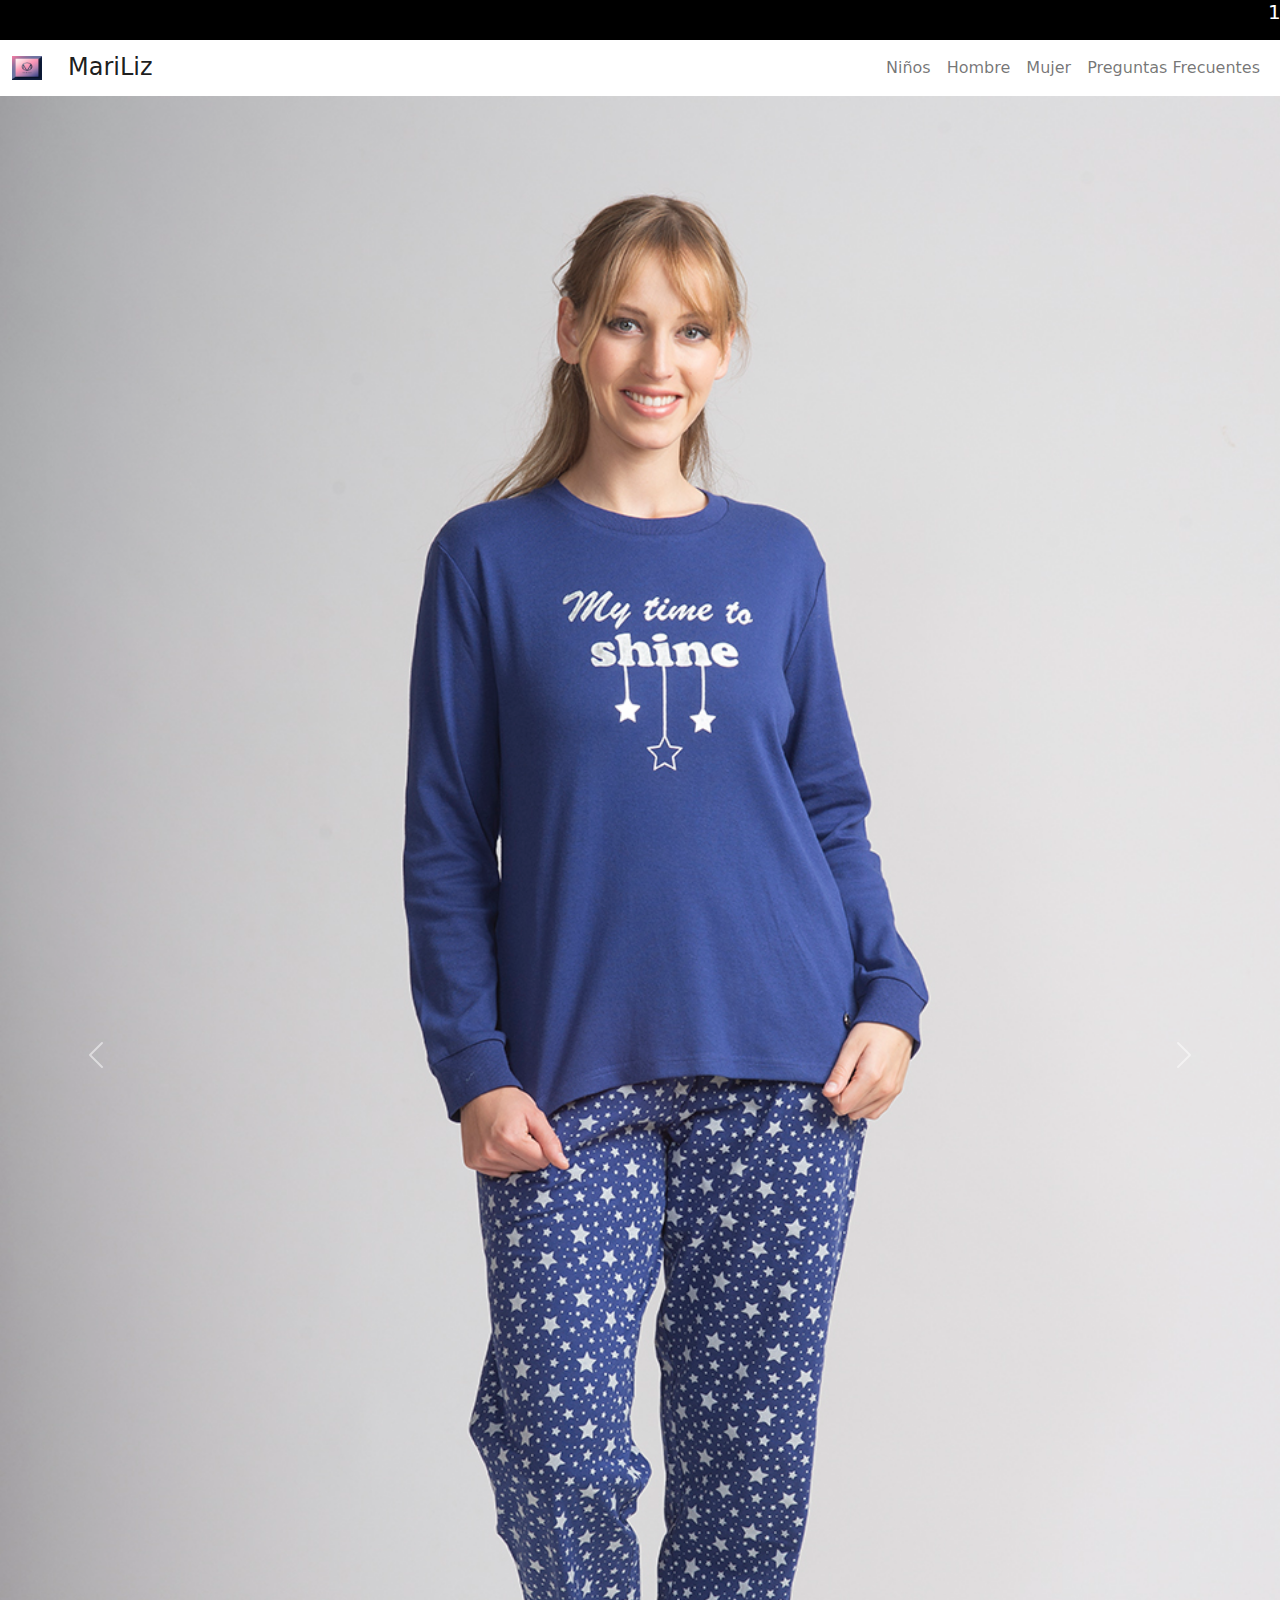
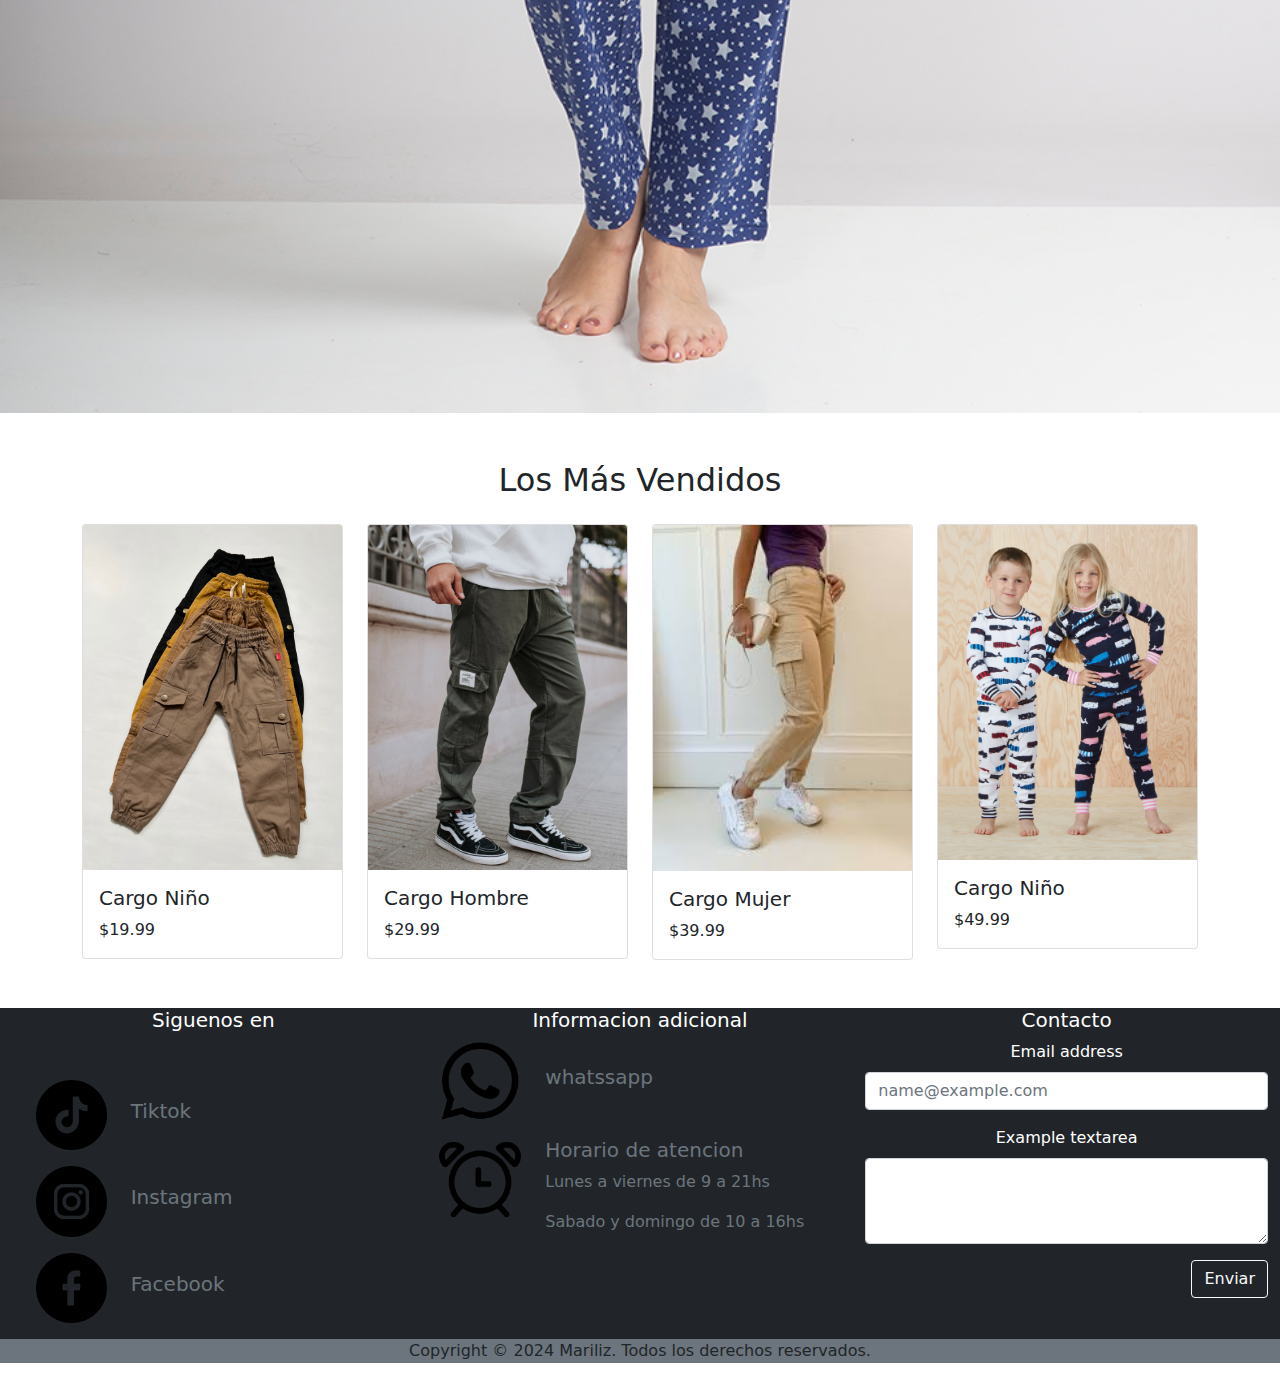
<file: index.html>
<!DOCTYPE html>
<html lang="es">

<head>
    <meta charset="UTF-8">
    <meta name="viewport" content="width=device-width, initial-scale=1.0">
    <title>MariLiz</title>
    <link rel="stylesheet" href="css/bootstrap.css">
    <link rel="stylesheet" href="estilos.css">
    <link rel="stylesheet" href="https://cdnjs.cloudflare.com/ajax/libs/animate.css/4.1.1/animate.min.css" />
</head>

<body>
    <header>
        <div class="container-fluid descuento-container">
            <p class="descuento-text">15% off en efectivo</p>
        </div>
        <nav class="navbar navbar-expand-lg navbar-light ">
            <div class="container-fluid position-relative">
                <a class="navbar-brand" href="index.html">
                    <img src="imagenes/logo.jpg" alt="" width="30" height="24" class="d-inline-block align-text-top">
                </a>
                <a class=" navbar-brand" aria-expanded="false"href="index.html"> 
               
                <h1 >MariLiz</h1>
            </a>
                <button class="navbar-toggler" type="button" data-bs-toggle="collapse" data-bs-target="#navbarNav"
                    aria-controls="navbarNav" aria-expanded="false" aria-label="Toggle navigation">
                    <span class="navbar-toggler-icon"></span>
                </button>
                <div class="collapse navbar-collapse" id="navbarNav">
                    <ul class="navbar-nav ms-auto">
                        <li class="nav-item">
                            <a class="nav-link" href="niños.html">Niños</a>
                        </li>
                        <li class="nav-item">
                            <a class="nav-link" href="hombre.html">Hombre</a>
                        </li>
                        <li class="nav-item">
                            <a class="nav-link" href="mujer.html">Mujer</a>
                        </li>
                        <li class="nav-item">
                            <a class="nav-link" href="sobrenosotros.html">Preguntas Frecuentes</a>
                        </li>
                    </ul>
                </div>
            </div>
        </nav>



    </header>

    <main>
        <div id="carouselExampleControls" class="carousel slide" data-bs-ride="carousel">
            <div class="carousel-inner">
                <div class="carousel-item active">
                    <img src="imagenes/mujer.jpg" class="d-block w-100" alt="...">
                </div>
                <div class="carousel-item">
                    <img src="imagenes/hombre.webp" class="d-block w-100" alt="...">
                </div>
                <div class="carousel-item">
                    <img src="imagenes/niño.jpg" class="d-block w-100" alt="...">
                </div>
            </div>
            <button class="carousel-control-prev" type="button" data-bs-target="#carouselExampleControls"
                data-bs-slide="prev">
                <span class="carousel-control-prev-icon" aria-hidden="true"></span>
                <span class="visually-hidden">Previous</span>
            </button>
            <button class="carousel-control-next" type="button" data-bs-target="#carouselExampleControls"
                data-bs-slide="next">
                <span class="carousel-control-next-icon" aria-hidden="true"></span>
                <span class="visually-hidden">Next</span>
            </button>
        </div>
        <div class="container mt-5">
            <h2 class="text-center mb-4">Los Más Vendidos </h2>
            <div class="row">
                <div class="col-md-3">
                    <div class="card">
                        <img src="imagenes/cargo niño.jpeg" class="card-img-top" alt="Cargo niño">
                        <div class="card-body">
                            <h5 class="card-title">Cargo Niño</h5>
                            <p class="card-text">$19.99</p>
                        </div>
                    </div>
                </div>
                <div class="col-md-3">
                    <div class="card">
                        <img src="imagenes/cargo hombre.jpg" class="card-img-top" alt="Cargo Hombre">
                        <div class="card-body">
                            <h5 class="card-title">Cargo Hombre</h5>
                            <p class="card-text">$29.99</p>
                        </div>
                    </div>
                </div>
                <div class="col-md-3">
                    <div class="card">
                        <img src="imagenes/cargo mujer.jpg" class="card-img-top" alt="Cargo mujer">
                        <div class="card-body">
                            <h5 class="card-title">Cargo Mujer</h5>
                            <p class="card-text">$39.99</p>
                        </div>
                    </div>
                </div>
                <div class="col-md-3">
                    <div class="card">
                        <img src="imagenes/niño.jpg" class="card-img-top" alt="Cargo niño">
                        <div class="card-body">
                            <h5 class="card-title">Cargo Niño</h5>
                            <p class="card-text">$49.99</p>
                        </div>
                    </div>
                </div>
            </div>
        </div>
    </main>

    <footer>
        <div class="container-fluid mt-5 bg-dark text-white text-center">
            <div class="row">
                <div class="col-md-4">
                    <h5>Siguenos en</h5>
                    <div class="container mt-5">
                        <div class="row mb-3">
                            <div class="col-3">
                                <a href="https://www.tiktok.com/login?lang=es&redirect_url=https%3A%2F%2Fwww.tiktok.com%2Fupload%3Flang%3Des" target="_blank" class="logo-link">
                                    <img src="imagenes/tiktok.png" alt="tiktok">
                                </a>
                            </div>
                            <div class="col-9 d-flex align-items-center ">
                                <a href="https://www.tiktok.com/login?lang=es&redirect_url=https%3A%2F%2Fwww.tiktok.com%2Fupload%3Flang%3Des" target="_blank"
                                    class="text-decoration-none text-secondary">
                                    <h5>Tiktok</h5>
                                </a>
                            </div>
                        </div>
                        <div class="row mb-3">
                            <div class="col-3">
                                <a href="https://www.instagram.com/" target="_blank" class="logo-link">
                                    <img src="imagenes/instagram.png" alt="Instagram">
                                </a>
                            </div>
                            <div class="col-9 d-flex align-items-center ">
                                <a href="https://www.instagram.com/" target="_blank"
                                    class="text-decoration-none text-secondary">
                                    <h5>Instagram</h5>
                                </a>
                            </div>
                        </div>
                        <div class="row mb-3">
                            <div class="col-3">
                                <a href="https://www.facebook.com/?locale=es_LA" target="_blank" class="logo-link">
                                    <img src="imagenes/fb.png" alt="facebook">
                                </a>
                            </div>
                            <div class="col-9 d-flex align-items-center">
                                <a href="https://www.facebook.com/?locale=es_LA" target="_blank"
                                    class="text-decoration-none text-secondary">
                                    <h5>Facebook</h5>
                                </a>
                            </div>
                        </div>
                    </div>

                </div>

                <div class="col-md-4">
                    <h5>Informacion adicional</h5>
                    <div class="row mb-3">
                        <div class="col-3">
                            <a href="https://www.facebook.com/?locale=es_LA" target="_blank" class="logo-link">
                                <img src="imagenes/ws.png" alt="ws">
                            </a>
                        </div>
                        <div class="col-9 d-flex align-items-center">
                            <a href="https://www.facebook.com/?locale=es_LA" target="_blank"
                                class="text-decoration-none text-secondary">
                                <h5>whatssapp</h5>
                            </a>
                        </div>
                    </div>
                    <div class="row mb-3">
                        <div class="col-3">
                            <a href="https://www.facebook.com/?locale=es_LA" target="_blank" class="logo-link">
                                <img src="imagenes/reloj.png" alt="reloj">
                            </a>
                        </div>
                        <div class="col-9 text-start text-decoration-none text-secondary">
                            
                                <h5>Horario de atencion</h5>
                                
                                <p>Lunes a viernes de 9 a 21hs</p>
                                
                                <p>Sabado y domingo de 10 a 16hs</p>
                            
                        </div>
                    </div>
                </div>

                <div class="col-md-4">
                    <h5>Contacto</h5>
                    <div class="mb-3">
                        <label for="exampleFormControlInput1" class="form-label">Email address</label>
                        <input type="email" class="form-control" id="exampleFormControlInput1"
                            placeholder="name@example.com">
                    </div>
                    <div class="mb-3">
                        <label for="exampleFormControlTextarea1" class="form-label">Example textarea</label>
                        <textarea class="form-control" id="exampleFormControlTextarea1" rows="3"></textarea>
                    </div>
                    <div class="text-end">
                        <button type="button" class="btn btn-outline-light ">Enviar</button>
                    </div>
                </div>
            </div>

        </div>
        <div class="container-fluid bg-secondary">
            <p class="text-center">Copyright © 2024 Mariliz. Todos los derechos reservados.</p>
        </div>
    </footer>
    <script src="https://cdn.jsdelivr.net/npm/bootstrap@5.0.2/dist/js/bootstrap.bundle.min.js"
        integrity="sha384-MrcW6ZMFYlzcLA8Nl+NtUVF0sA7MsXsP1UyJoMp4YLEuNSfAP+JcXn/tWtIaxVXM"
        crossorigin="anonymous"></script>
</body>

</html>
</file>
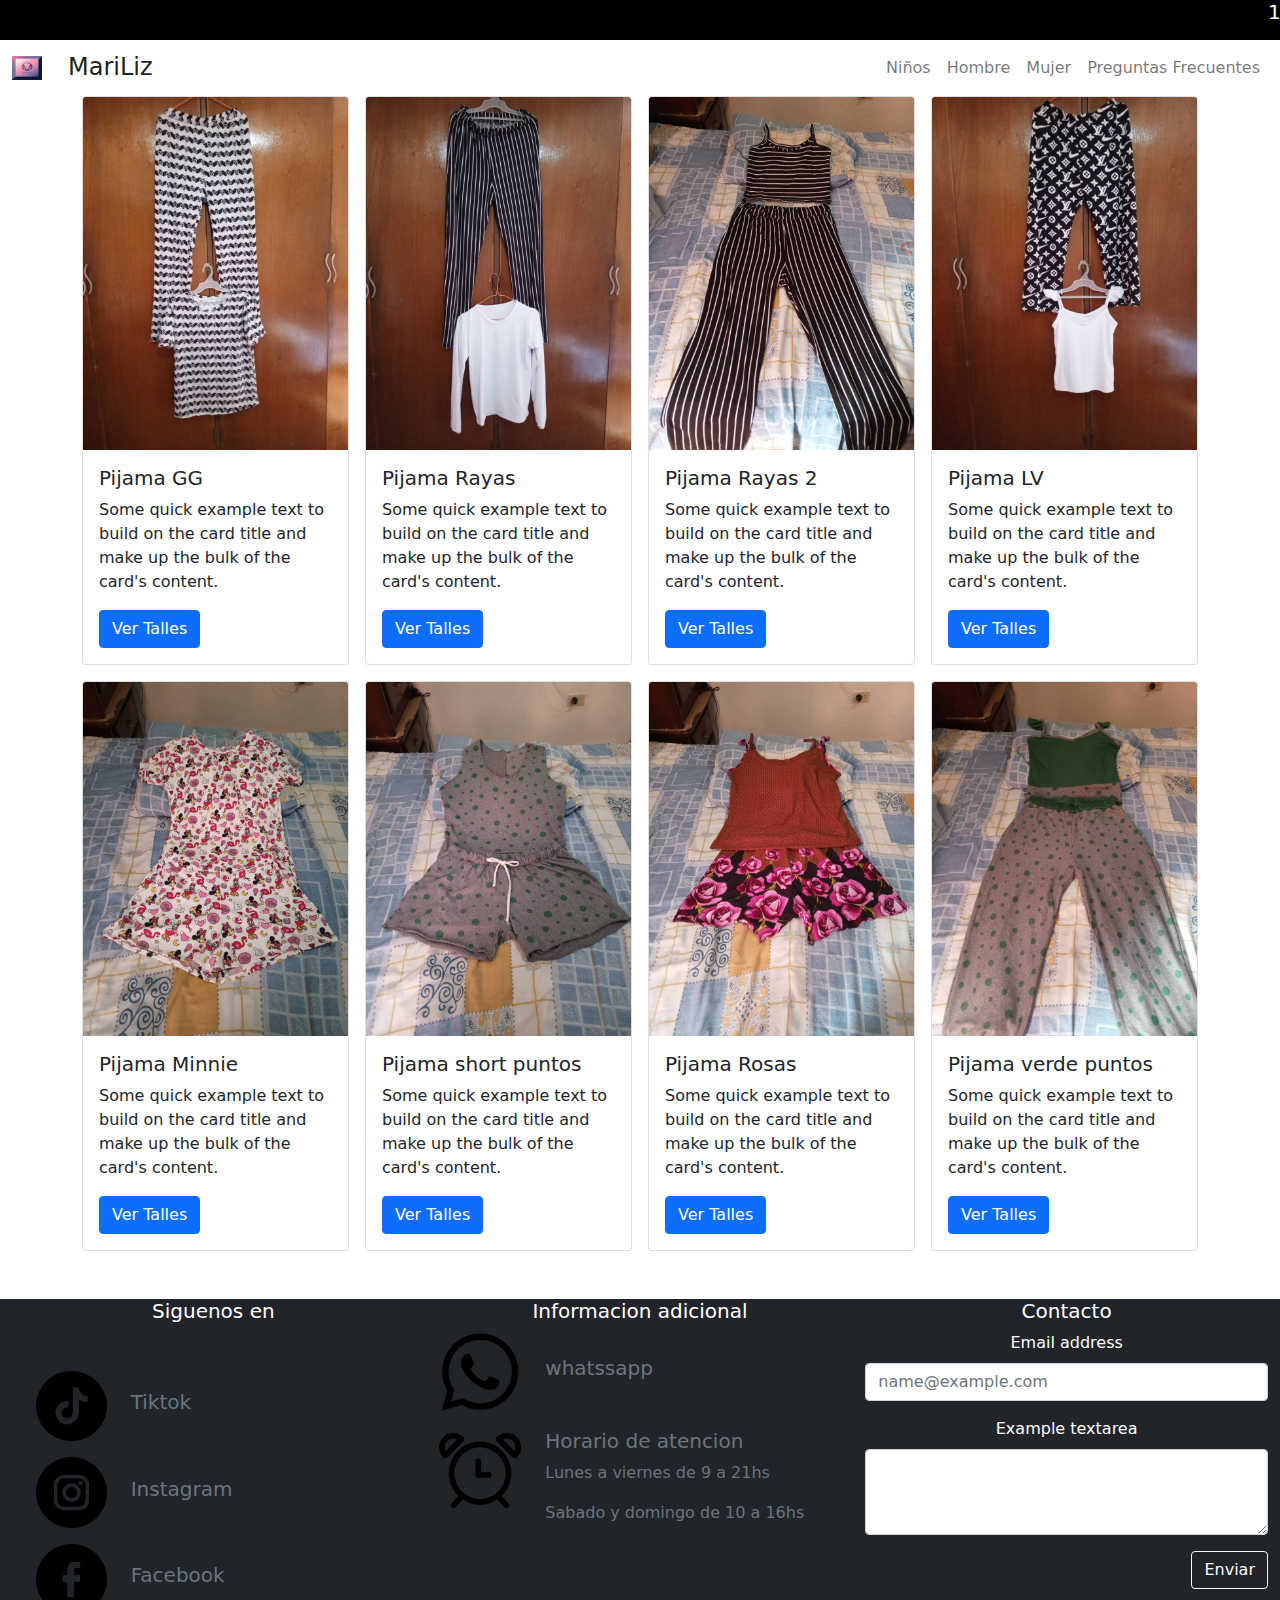
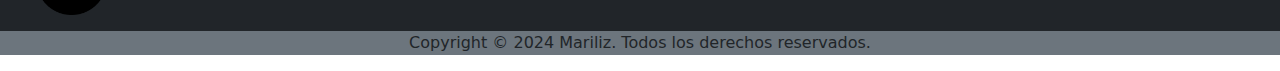
<file: hombre.html>
<!DOCTYPE html>
<html lang="es">

<head>
    <meta charset="UTF-8">
    <meta name="viewport" content="width=device-width, initial-scale=1.0">
    <title>MariLiz</title>
    <link rel="stylesheet" href="css/bootstrap.css">
    <link rel="stylesheet" href="estilos.css">
    <link rel="stylesheet" href="https://cdnjs.cloudflare.com/ajax/libs/animate.css/4.1.1/animate.min.css" />
</head>

<body>
    <header>
        <div class="container-fluid descuento-container">
            <p class="descuento-text">15% off en efectivo</p>
        </div>
        <nav class="navbar navbar-expand-lg navbar-light ">
            <div class="container-fluid position-relative">
                <a class="navbar-brand" href="index.html">
                    <img src="imagenes/logo.jpg" alt="" width="30" height="24" class="d-inline-block align-text-top">
                </a>
                <a class=" navbar-brand" aria-expanded="false"href="index.html"> 
               
                    <h1 >MariLiz</h1>
                </a>
                <button class="navbar-toggler" type="button" data-bs-toggle="collapse" data-bs-target="#navbarNav"
                    aria-controls="navbarNav" aria-expanded="false" aria-label="Toggle navigation">
                    <span class="navbar-toggler-icon"></span>
                </button>
                <div class="collapse navbar-collapse" id="navbarNav">
                    <ul class="navbar-nav ms-auto">
                        <li class="nav-item">
                            <a class="nav-link" href="niños.html">Niños</a>
                        </li>
                        <li class="nav-item">
                            <a class="nav-link" href="hombre.html">Hombre</a>
                        </li>
                        <li class="nav-item">
                            <a class="nav-link" href="mujer.html">Mujer</a>
                        </li>
                        <li class="nav-item">
                            <a class="nav-link" href="sobrenosotros.html">Preguntas Frecuentes</a>
                        </li>
                    </ul>
                </div>
            </div>
        </nav>



    </header>

    <main>
        <div class="container">
            <div class="row gx-3 gy-3">
                <div class="col-md-3 col-6">
                    <div class="card" style="width: 100%;">
                        <img src="imagenes/1.jpeg" class="card-img-top" alt="...">
                        <div class="card-body">
                            <h5 class="card-title">Pijama GG</h5>
                            <p class="card-text">Some quick example text to build on the card title and make up the bulk
                                of
                                the card's content.</p>
                            <a href="#" class="btn btn-primary">Ver Talles</a>
                        </div>
                    </div>
                </div>
                <div class="col-md-3 col-6">
                    <div class="card" style="width: 100%;">
                        <img src="imagenes/2.jpeg" class="card-img-top" alt="...">
                        <div class="card-body">
                            <h5 class="card-title">Pijama Rayas</h5>
                            <p class="card-text">Some quick example text to build on the card title and make up the bulk
                                of
                                the card's content.</p>
                            <a href="#" class="btn btn-primary">Ver Talles</a>
                        </div>
                    </div>
                </div>
                <div class="col-md-3 col-6">
                    <div class="card" style="width: 100%;">
                        <img src="imagenes/3.jpeg" class="card-img-top" alt="...">
                        <div class="card-body">
                            <h5 class="card-title">Pijama Rayas 2</h5>
                            <p class="card-text">Some quick example text to build on the card title and make up the bulk
                                of
                                the card's content.</p>
                            <a href="#" class="btn btn-primary">Ver Talles</a>
                        </div>
                    </div>
                </div>
                <div class="col-md-3 col-6  ">
                    <div class="card" style="width: 100%;">
                        <img src="imagenes/4.jpeg" class="card-img-top" alt="...">
                        <div class="card-body">
                            <h5 class="card-title">Pijama LV</h5>
                            <p class="card-text">Some quick example text to build on the card title and make up the bulk
                                of
                                the card's content.</p>
                            <a href="#" class="btn btn-primary">Ver Talles</a>
                        </div>
                    </div>
                </div>
                <div class="col-md-3 col-6">
                    <div class="card" style="width: 100%;">
                        <img src="imagenes/5.jpeg" class="card-img-top" alt="...">
                        <div class="card-body">
                            <h5 class="card-title">Pijama Minnie</h5>
                            <p class="card-text">Some quick example text to build on the card title and make up the bulk
                                of
                                the card's content.</p>
                            <a href="#" class="btn btn-primary">Ver Talles</a>
                        </div>
                    </div>
                </div>
                <div class="col-md-3 col-6">
                    <div class="card" style="width: 100%;">
                        <img src="imagenes/6.jpeg" class="card-img-top" alt="...">
                        <div class="card-body">
                            <h5 class="card-title">Pijama short puntos</h5>
                            <p class="card-text">Some quick example text to build on the card title and make up the bulk
                                of
                                the card's content.</p>
                            <a href="#" class="btn btn-primary">Ver Talles</a>
                        </div>
                    </div>
                </div>
                <div class="col-md-3 col-6">
                    <div class="card" style="width: 100%;">
                        <img src="imagenes/7.jpeg" class="card-img-top" alt="...">
                        <div class="card-body">
                            <h5 class="card-title">Pijama Rosas</h5>
                            <p class="card-text">Some quick example text to build on the card title and make up the bulk
                                of
                                the card's content.</p>
                            <a href="#" class="btn btn-primary">Ver Talles</a>
                        </div>
                    </div>
                </div>
                <div class="col-md-3 col-6  ">
                    <div class="card" style="width: 100%;">
                        <img src="imagenes/8.jpeg" class="card-img-top" alt="...">
                        <div class="card-body">
                            <h5 class="card-title">Pijama verde puntos</h5>
                            <p class="card-text">Some quick example text to build on the card title and make up the bulk
                                of
                                the card's content.</p>
                            <a href="#" class="btn btn-primary">Ver Talles</a>
                        </div>
                    </div>
                </div>
                
            </div>
        </div>
    </main>

    <footer>
        <div class="container-fluid mt-5 bg-dark text-white text-center">
            <div class="row">
                <div class="col-md-4">
                    <h5>Siguenos en</h5>
                    <div class="container mt-5">
                        <div class="row mb-3">
                            <div class="col-3">
                                <a href="https://www.tiktok.com/login?lang=es&redirect_url=https%3A%2F%2Fwww.tiktok.com%2Fupload%3Flang%3Des" target="_blank" class="logo-link">
                                    <img src="imagenes/tiktok.png" alt="tiktok">
                                </a>
                            </div>
                            <div class="col-9 d-flex align-items-center ">
                                <a href="https://www.tiktok.com/login?lang=es&redirect_url=https%3A%2F%2Fwww.tiktok.com%2Fupload%3Flang%3Des" target="_blank"
                                    class="text-decoration-none text-secondary">
                                    <h5>Tiktok</h5>
                                </a>
                            </div>
                        </div>
                        <div class="row mb-3">
                            <div class="col-3">
                                <a href="https://www.instagram.com/" target="_blank" class="logo-link">
                                    <img src="imagenes/instagram.png" alt="Instagram">
                                </a>
                            </div>
                            <div class="col-9 d-flex align-items-center ">
                                <a href="https://www.instagram.com/" target="_blank"
                                    class="text-decoration-none text-secondary">
                                    <h5>Instagram</h5>
                                </a>
                            </div>
                        </div>
                        <div class="row mb-3">
                            <div class="col-3">
                                <a href="https://www.facebook.com/?locale=es_LA" target="_blank" class="logo-link">
                                    <img src="imagenes/fb.png" alt="facebook">
                                </a>
                            </div>
                            <div class="col-9 d-flex align-items-center">
                                <a href="https://www.facebook.com/?locale=es_LA" target="_blank"
                                    class="text-decoration-none text-secondary">
                                    <h5>Facebook</h5>
                                </a>
                            </div>
                        </div>
                    </div>

                </div>

                <div class="col-md-4">
                    <h5>Informacion adicional</h5>
                    <div class="row mb-3">
                        <div class="col-3">
                            <a href="https://www.facebook.com/?locale=es_LA" target="_blank" class="logo-link">
                                <img src="imagenes/ws.png" alt="ws">
                            </a>
                        </div>
                        <div class="col-9 d-flex align-items-center">
                            <a href="https://www.facebook.com/?locale=es_LA" target="_blank"
                                class="text-decoration-none text-secondary">
                                <h5>whatssapp</h5>
                            </a>
                        </div>
                    </div>
                    <div class="row mb-3">
                        <div class="col-3">
                            <a href="https://www.facebook.com/?locale=es_LA" target="_blank" class="logo-link">
                                <img src="imagenes/reloj.png" alt="reloj">
                            </a>
                        </div>
                        <div class="col-9 text-start text-decoration-none text-secondary">
                            
                                <h5>Horario de atencion</h5>
                                
                                <p>Lunes a viernes de 9 a 21hs</p>
                                
                                <p>Sabado y domingo de 10 a 16hs</p>
                            
                        </div>
                    </div>
                </div>

                <div class="col-md-4">
                    <h5>Contacto</h5>
                    <div class="mb-3">
                        <label for="exampleFormControlInput1" class="form-label">Email address</label>
                        <input type="email" class="form-control" id="exampleFormControlInput1"
                            placeholder="name@example.com">
                    </div>
                    <div class="mb-3">
                        <label for="exampleFormControlTextarea1" class="form-label">Example textarea</label>
                        <textarea class="form-control" id="exampleFormControlTextarea1" rows="3"></textarea>
                    </div>
                    <div class="text-end">
                        <button type="button" class="btn btn-outline-light ">Enviar</button>
                    </div>
                </div>
            </div>

        </div>
        <div class="container-fluid bg-secondary">
            <p class="text-center">Copyright © 2024 Mariliz. Todos los derechos reservados.</p>
        </div>
    </footer>
    <script src="https://cdn.jsdelivr.net/npm/bootstrap@5.0.2/dist/js/bootstrap.bundle.min.js"
        integrity="sha384-MrcW6ZMFYlzcLA8Nl+NtUVF0sA7MsXsP1UyJoMp4YLEuNSfAP+JcXn/tWtIaxVXM"
        crossorigin="anonymous"></script>
</body>

</html>
</file>
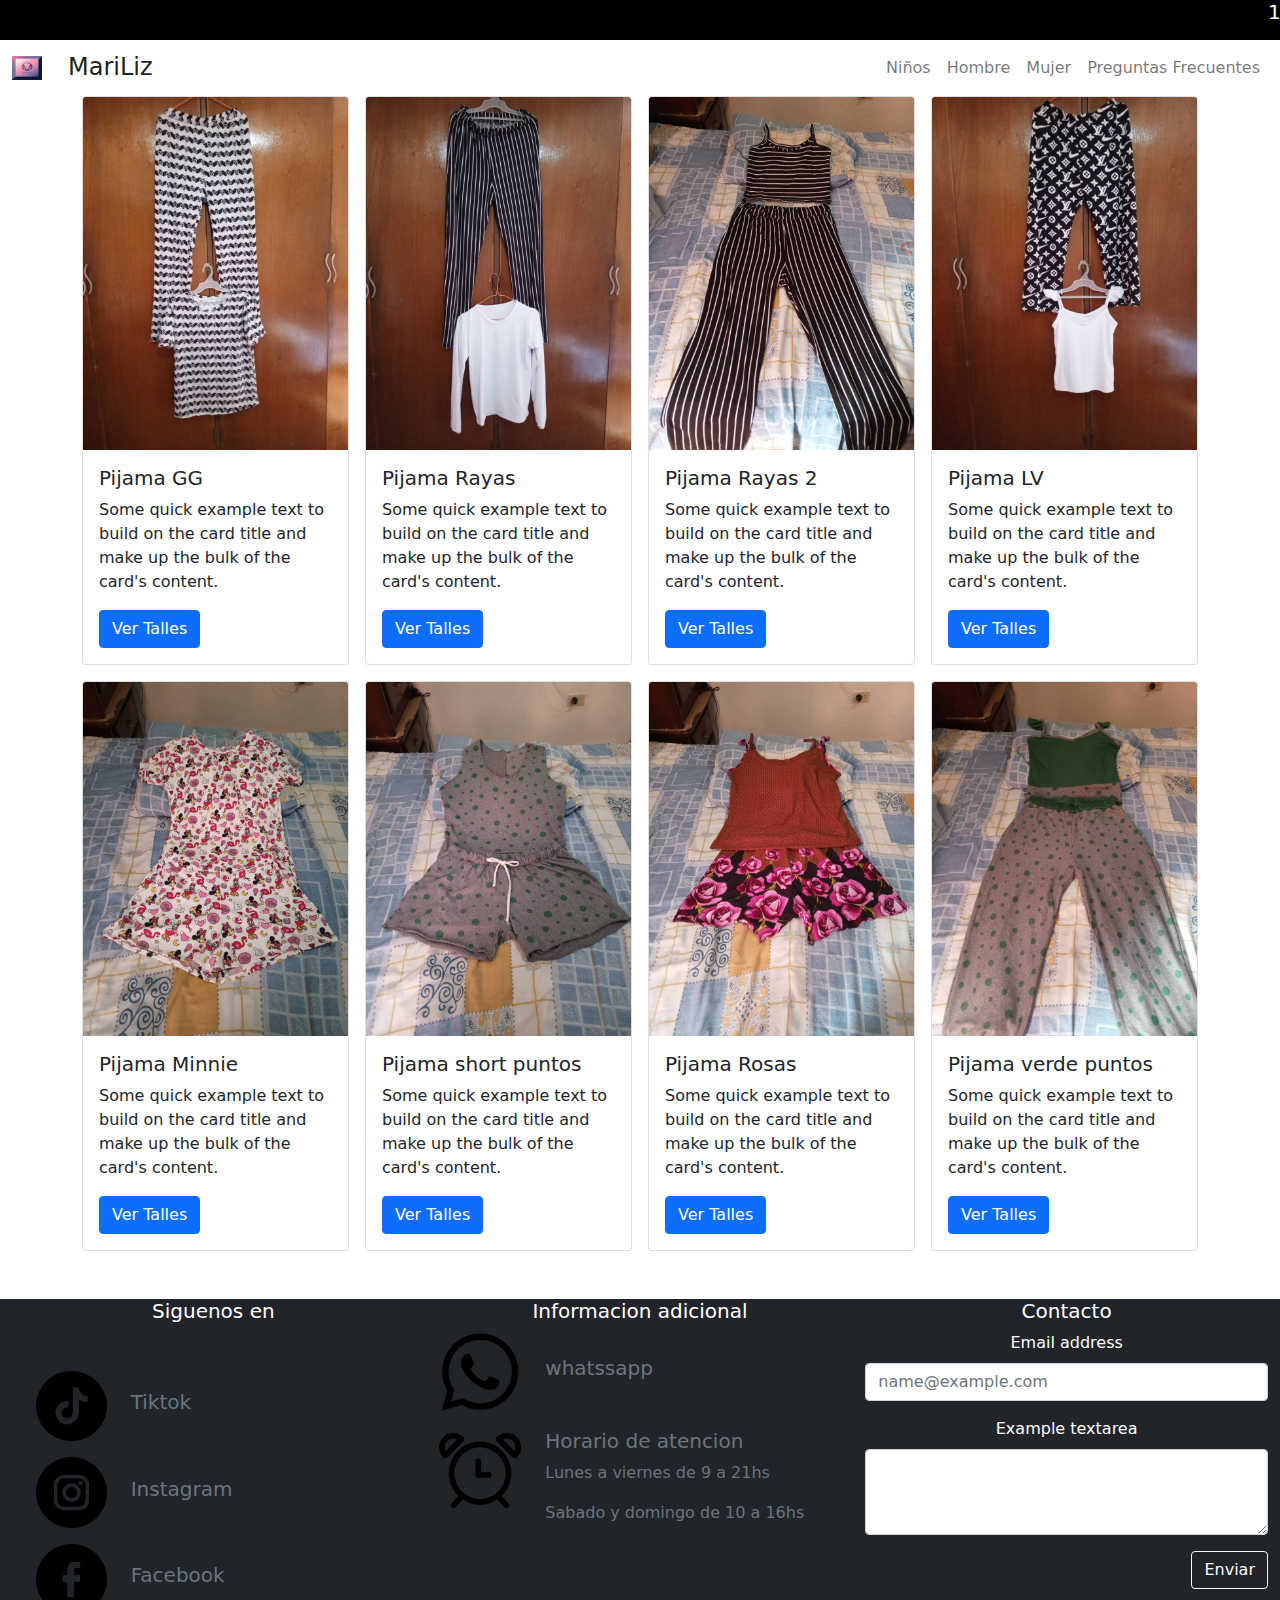
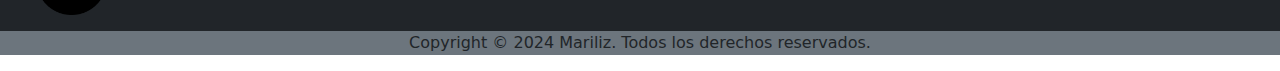
<file: mujer.html>
<!DOCTYPE html>
<html lang="es">

<head>
    <meta charset="UTF-8">
    <meta name="viewport" content="width=device-width, initial-scale=1.0">
    <title>MariLiz</title>
    <link rel="stylesheet" href="css/bootstrap.css">
    <link rel="stylesheet" href="estilos.css">
    <link rel="stylesheet" href="https://cdnjs.cloudflare.com/ajax/libs/animate.css/4.1.1/animate.min.css" />
</head>

<body>
    <header>
        <div class="container-fluid descuento-container">
            <p class="descuento-text">15% off en efectivo</p>
        </div>
        <nav class="navbar navbar-expand-lg navbar-light ">
            <div class="container-fluid position-relative">
                <a class="navbar-brand" href="index.html">
                    <img src="imagenes/logo.jpg" alt="" width="30" height="24" class="d-inline-block align-text-top">
                </a>
                <a class=" navbar-brand" aria-expanded="false"href="index.html"> 
               
                    <h1 >MariLiz</h1>
                </a>
                <button class="navbar-toggler" type="button" data-bs-toggle="collapse" data-bs-target="#navbarNav"
                    aria-controls="navbarNav" aria-expanded="false" aria-label="Toggle navigation">
                    <span class="navbar-toggler-icon"></span>
                </button>
                <div class="collapse navbar-collapse" id="navbarNav">
                    <ul class="navbar-nav ms-auto">
                        <li class="nav-item">
                            <a class="nav-link" href="niños.html">Niños</a>
                        </li>
                        <li class="nav-item">
                            <a class="nav-link" href="hombre.html">Hombre</a>
                        </li>
                        <li class="nav-item">
                            <a class="nav-link" href="mujer.html">Mujer</a>
                        </li>
                        <li class="nav-item">
                            <a class="nav-link" href="sobrenosotros.html">Preguntas Frecuentes</a>
                        </li>
                    </ul>
                </div>
            </div>
        </nav>



    </header>
    <main>
        <div class="container">
            <div class="row gx-3 gy-3">
                <div class="col-md-3 col-6">
                    <div class="card" style="width: 100%;">
                        <img src="imagenes/1.jpeg" class="card-img-top" alt="...">
                        <div class="card-body">
                            <h5 class="card-title">Pijama GG</h5>
                            <p class="card-text">Some quick example text to build on the card title and make up the bulk
                                of
                                the card's content.</p>
                            <a href="#" class="btn btn-primary">Ver Talles</a>
                        </div>
                    </div>
                </div>
                <div class="col-md-3 col-6">
                    <div class="card" style="width: 100%;">
                        <img src="imagenes/2.jpeg" class="card-img-top" alt="...">
                        <div class="card-body">
                            <h5 class="card-title">Pijama Rayas</h5>
                            <p class="card-text">Some quick example text to build on the card title and make up the bulk
                                of
                                the card's content.</p>
                            <a href="#" class="btn btn-primary">Ver Talles</a>
                        </div>
                    </div>
                </div>
                <div class="col-md-3 col-6">
                    <div class="card" style="width: 100%;">
                        <img src="imagenes/3.jpeg" class="card-img-top" alt="...">
                        <div class="card-body">
                            <h5 class="card-title">Pijama Rayas 2</h5>
                            <p class="card-text">Some quick example text to build on the card title and make up the bulk
                                of
                                the card's content.</p>
                            <a href="#" class="btn btn-primary">Ver Talles</a>
                        </div>
                    </div>
                </div>
                <div class="col-md-3 col-6  ">
                    <div class="card" style="width: 100%;">
                        <img src="imagenes/4.jpeg" class="card-img-top" alt="...">
                        <div class="card-body">
                            <h5 class="card-title">Pijama LV</h5>
                            <p class="card-text">Some quick example text to build on the card title and make up the bulk
                                of
                                the card's content.</p>
                            <a href="#" class="btn btn-primary">Ver Talles</a>
                        </div>
                    </div>
                </div>
                <div class="col-md-3 col-6">
                    <div class="card" style="width: 100%;">
                        <img src="imagenes/5.jpeg" class="card-img-top" alt="...">
                        <div class="card-body">
                            <h5 class="card-title">Pijama Minnie</h5>
                            <p class="card-text">Some quick example text to build on the card title and make up the bulk
                                of
                                the card's content.</p>
                            <a href="#" class="btn btn-primary">Ver Talles</a>
                        </div>
                    </div>
                </div>
                <div class="col-md-3 col-6">
                    <div class="card" style="width: 100%;">
                        <img src="imagenes/6.jpeg" class="card-img-top" alt="...">
                        <div class="card-body">
                            <h5 class="card-title">Pijama short puntos</h5>
                            <p class="card-text">Some quick example text to build on the card title and make up the bulk
                                of
                                the card's content.</p>
                            <a href="#" class="btn btn-primary">Ver Talles</a>
                        </div>
                    </div>
                </div>
                <div class="col-md-3 col-6">
                    <div class="card" style="width: 100%;">
                        <img src="imagenes/7.jpeg" class="card-img-top" alt="...">
                        <div class="card-body">
                            <h5 class="card-title">Pijama Rosas</h5>
                            <p class="card-text">Some quick example text to build on the card title and make up the bulk
                                of
                                the card's content.</p>
                            <a href="#" class="btn btn-primary">Ver Talles</a>
                        </div>
                    </div>
                </div>
                <div class="col-md-3 col-6  ">
                    <div class="card" style="width: 100%;">
                        <img src="imagenes/8.jpeg" class="card-img-top" alt="...">
                        <div class="card-body">
                            <h5 class="card-title">Pijama verde puntos</h5>
                            <p class="card-text">Some quick example text to build on the card title and make up the bulk
                                of
                                the card's content.</p>
                            <a href="#" class="btn btn-primary">Ver Talles</a>
                        </div>
                    </div>
                </div>
                
            </div>
        </div>
    </main>
    

    <footer>
        <div class="container-fluid mt-5 bg-dark text-white text-center">
            <div class="row">
                <div class="col-md-4">
                    <h5>Siguenos en</h5>
                    <div class="container mt-5">
                        <div class="row mb-3">
                            <div class="col-3">
                                <a href="https://www.tiktok.com/login?lang=es&redirect_url=https%3A%2F%2Fwww.tiktok.com%2Fupload%3Flang%3Des" target="_blank" class="logo-link">
                                    <img src="imagenes/tiktok.png" alt="tiktok">
                                </a>
                            </div>
                            <div class="col-9 d-flex align-items-center ">
                                <a href="https://www.tiktok.com/login?lang=es&redirect_url=https%3A%2F%2Fwww.tiktok.com%2Fupload%3Flang%3Des" target="_blank"
                                    class="text-decoration-none text-secondary">
                                    <h5>Tiktok</h5>
                                </a>
                            </div>
                        </div>
                        <div class="row mb-3">
                            <div class="col-3">
                                <a href="https://www.instagram.com/" target="_blank" class="logo-link">
                                    <img src="imagenes/instagram.png" alt="Instagram">
                                </a>
                            </div>
                            <div class="col-9 d-flex align-items-center ">
                                <a href="https://www.instagram.com/" target="_blank"
                                    class="text-decoration-none text-secondary">
                                    <h5>Instagram</h5>
                                </a>
                            </div>
                        </div>
                        <div class="row mb-3">
                            <div class="col-3">
                                <a href="https://www.facebook.com/?locale=es_LA" target="_blank" class="logo-link">
                                    <img src="imagenes/fb.png" alt="facebook">
                                </a>
                            </div>
                            <div class="col-9 d-flex align-items-center">
                                <a href="https://www.facebook.com/?locale=es_LA" target="_blank"
                                    class="text-decoration-none text-secondary">
                                    <h5>Facebook</h5>
                                </a>
                            </div>
                        </div>
                    </div>

                </div>

                <div class="col-md-4">
                    <h5>Informacion adicional</h5>
                    <div class="row mb-3">
                        <div class="col-3">
                            <a href="https://www.facebook.com/?locale=es_LA" target="_blank" class="logo-link">
                                <img src="imagenes/ws.png" alt="ws">
                            </a>
                        </div>
                        <div class="col-9 d-flex align-items-center">
                            <a href="https://www.facebook.com/?locale=es_LA" target="_blank"
                                class="text-decoration-none text-secondary">
                                <h5>whatssapp</h5>
                            </a>
                        </div>
                    </div>
                    <div class="row mb-3">
                        <div class="col-3">
                            <a href="https://www.facebook.com/?locale=es_LA" target="_blank" class="logo-link">
                                <img src="imagenes/reloj.png" alt="reloj">
                            </a>
                        </div>
                        <div class="col-9 text-start text-decoration-none text-secondary">
                            
                                <h5>Horario de atencion</h5>
                                
                                <p>Lunes a viernes de 9 a 21hs</p>
                                
                                <p>Sabado y domingo de 10 a 16hs</p>
                            
                        </div>
                    </div>
                </div>

                <div class="col-md-4">
                    <h5>Contacto</h5>
                    <div class="mb-3">
                        <label for="exampleFormControlInput1" class="form-label">Email address</label>
                        <input type="email" class="form-control" id="exampleFormControlInput1"
                            placeholder="name@example.com">
                    </div>
                    <div class="mb-3">
                        <label for="exampleFormControlTextarea1" class="form-label">Example textarea</label>
                        <textarea class="form-control" id="exampleFormControlTextarea1" rows="3"></textarea>
                    </div>
                    <div class="text-end">
                        <button type="button" class="btn btn-outline-light ">Enviar</button>
                    </div>
                </div>
            </div>

        </div>
        <div class="container-fluid bg-secondary">
            <p class="text-center">Copyright © 2024 Mariliz. Todos los derechos reservados.</p>
        </div>
    </footer>
    <script src="https://cdn.jsdelivr.net/npm/bootstrap@5.0.2/dist/js/bootstrap.bundle.min.js"
        integrity="sha384-MrcW6ZMFYlzcLA8Nl+NtUVF0sA7MsXsP1UyJoMp4YLEuNSfAP+JcXn/tWtIaxVXM"
        crossorigin="anonymous"></script>
</body>

</html>
</file>
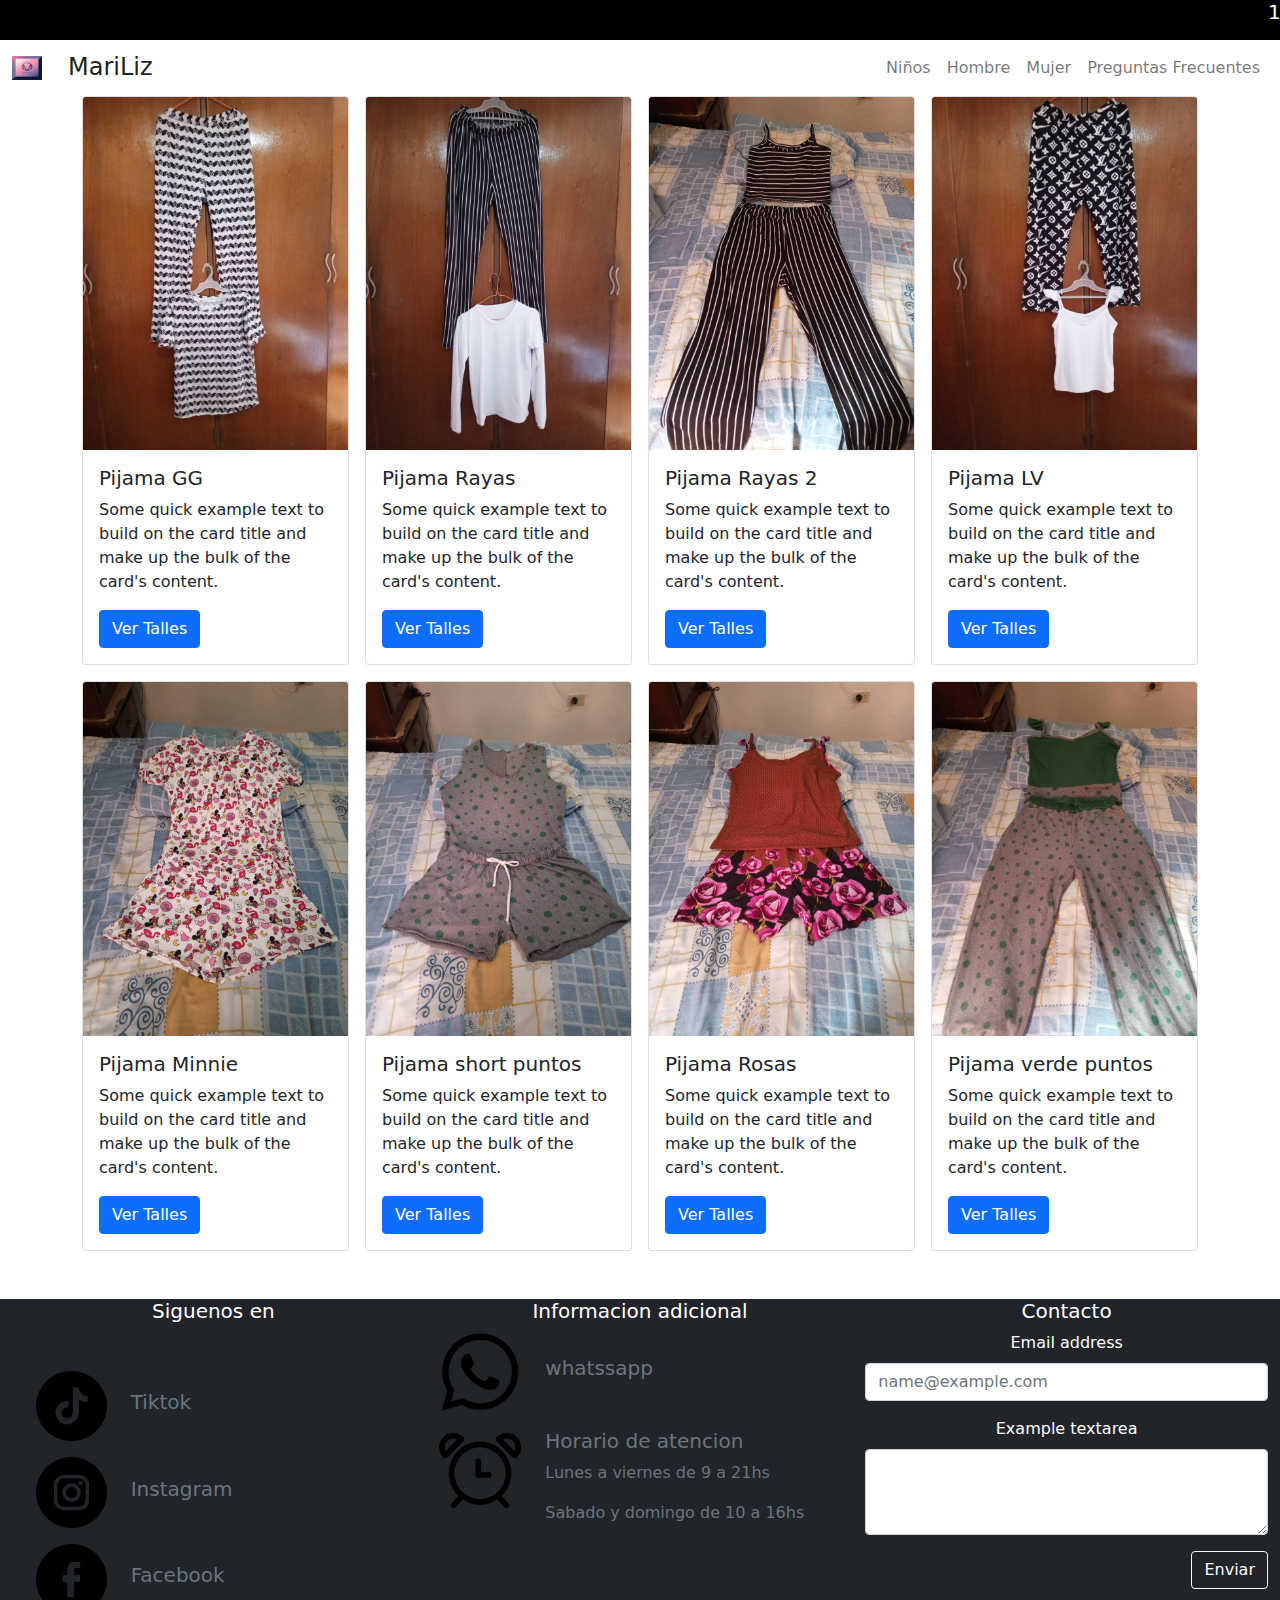
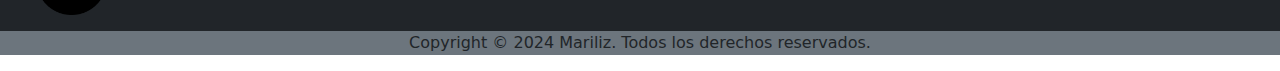
<file: niños.html>
<!DOCTYPE html>
<html lang="es">

<head>
    <meta charset="UTF-8">
    <meta name="viewport" content="width=device-width, initial-scale=1.0">
    <title>MariLiz</title>
    <link rel="stylesheet" href="css/bootstrap.css">
    <link rel="stylesheet" href="estilos.css">
    <link rel="stylesheet" href="https://cdnjs.cloudflare.com/ajax/libs/animate.css/4.1.1/animate.min.css" />
</head>

<body>
    <header>
        <div class="container-fluid descuento-container">
            <p class="descuento-text">15% off en efectivo</p>
        </div>
        <nav class="navbar navbar-expand-lg navbar-light ">
            <div class="container-fluid position-relative">
                <a class="navbar-brand" href="index.html">
                    <img src="imagenes/logo.jpg" alt="" width="30" height="24" class="d-inline-block align-text-top">
                </a>
                <a class=" navbar-brand" aria-expanded="false" href="index.html">

                    <h1>MariLiz</h1>
                </a>
                <button class="navbar-toggler" type="button" data-bs-toggle="collapse" data-bs-target="#navbarNav"
                    aria-controls="navbarNav" aria-expanded="false" aria-label="Toggle navigation">
                    <span class="navbar-toggler-icon"></span>
                </button>
                <div class="collapse navbar-collapse" id="navbarNav">
                    <ul class="navbar-nav ms-auto">
                        <li class="nav-item">
                            <a class="nav-link" href="niños.html">Niños</a>
                        </li>
                        <li class="nav-item">
                            <a class="nav-link" href="hombre.html">Hombre</a>
                        </li>
                        <li class="nav-item">
                            <a class="nav-link" href="mujer.html">Mujer</a>
                        </li>
                        <li class="nav-item">
                            <a class="nav-link" href="sobrenosotros.html">Preguntas Frecuentes</a>
                        </li>
                    </ul>
                </div>
            </div>
        </nav>



    </header>
    <main>
        <div class="container">
            <div class="row gx-3 gy-3">
                <div class="col-md-3 col-6">
                    <div class="card" style="width: 100%;">
                        <img src="imagenes/1.jpeg" class="card-img-top" alt="...">
                        <div class="card-body">
                            <h5 class="card-title">Pijama GG</h5>
                            <p class="card-text">Some quick example text to build on the card title and make up the bulk
                                of
                                the card's content.</p>
                            <a href="#" class="btn btn-primary">Ver Talles</a>
                        </div>
                    </div>
                </div>
                <div class="col-md-3 col-6">
                    <div class="card" style="width: 100%;">
                        <img src="imagenes/2.jpeg" class="card-img-top" alt="...">
                        <div class="card-body">
                            <h5 class="card-title">Pijama Rayas</h5>
                            <p class="card-text">Some quick example text to build on the card title and make up the bulk
                                of
                                the card's content.</p>
                            <a href="#" class="btn btn-primary">Ver Talles</a>
                        </div>
                    </div>
                </div>
                <div class="col-md-3 col-6">
                    <div class="card" style="width: 100%;">
                        <img src="imagenes/3.jpeg" class="card-img-top" alt="...">
                        <div class="card-body">
                            <h5 class="card-title">Pijama Rayas 2</h5>
                            <p class="card-text">Some quick example text to build on the card title and make up the bulk
                                of
                                the card's content.</p>
                            <a href="#" class="btn btn-primary">Ver Talles</a>
                        </div>
                    </div>
                </div>
                <div class="col-md-3 col-6  ">
                    <div class="card" style="width: 100%;">
                        <img src="imagenes/4.jpeg" class="card-img-top" alt="...">
                        <div class="card-body">
                            <h5 class="card-title">Pijama LV</h5>
                            <p class="card-text">Some quick example text to build on the card title and make up the bulk
                                of
                                the card's content.</p>
                            <a href="#" class="btn btn-primary">Ver Talles</a>
                        </div>
                    </div>
                </div>
                <div class="col-md-3 col-6">
                    <div class="card" style="width: 100%;">
                        <img src="imagenes/5.jpeg" class="card-img-top" alt="...">
                        <div class="card-body">
                            <h5 class="card-title">Pijama Minnie</h5>
                            <p class="card-text">Some quick example text to build on the card title and make up the bulk
                                of
                                the card's content.</p>
                            <a href="#" class="btn btn-primary">Ver Talles</a>
                        </div>
                    </div>
                </div>
                <div class="col-md-3 col-6">
                    <div class="card" style="width: 100%;">
                        <img src="imagenes/6.jpeg" class="card-img-top" alt="...">
                        <div class="card-body">
                            <h5 class="card-title">Pijama short puntos</h5>
                            <p class="card-text">Some quick example text to build on the card title and make up the bulk
                                of
                                the card's content.</p>
                            <a href="#" class="btn btn-primary">Ver Talles</a>
                        </div>
                    </div>
                </div>
                <div class="col-md-3 col-6">
                    <div class="card" style="width: 100%;">
                        <img src="imagenes/7.jpeg" class="card-img-top" alt="...">
                        <div class="card-body">
                            <h5 class="card-title">Pijama Rosas</h5>
                            <p class="card-text">Some quick example text to build on the card title and make up the bulk
                                of
                                the card's content.</p>
                            <a href="#" class="btn btn-primary">Ver Talles</a>
                        </div>
                    </div>
                </div>
                <div class="col-md-3 col-6  ">
                    <div class="card" style="width: 100%;">
                        <img src="imagenes/8.jpeg" class="card-img-top" alt="...">
                        <div class="card-body">
                            <h5 class="card-title">Pijama verde puntos</h5>
                            <p class="card-text">Some quick example text to build on the card title and make up the bulk
                                of
                                the card's content.</p>
                            <a href="#" class="btn btn-primary">Ver Talles</a>
                        </div>
                    </div>
                </div>
                
            </div>
        </div>
    </main>

    <footer>
        <div class="container-fluid mt-5 bg-dark text-white text-center">
            <div class="row">
                <div class="col-md-4">
                    <h5>Siguenos en</h5>
                    <div class="container mt-5">
                        <div class="row mb-3">
                            <div class="col-3">
                                <a href="https://www.tiktok.com/login?lang=es&redirect_url=https%3A%2F%2Fwww.tiktok.com%2Fupload%3Flang%3Des"
                                    target="_blank" class="logo-link">
                                    <img src="imagenes/tiktok.png" alt="tiktok">
                                </a>
                            </div>
                            <div class="col-9 d-flex align-items-center ">
                                <a href="https://www.tiktok.com/login?lang=es&redirect_url=https%3A%2F%2Fwww.tiktok.com%2Fupload%3Flang%3Des"
                                    target="_blank" class="text-decoration-none text-secondary">
                                    <h5>Tiktok</h5>
                                </a>
                            </div>
                        </div>
                        <div class="row mb-3">
                            <div class="col-3">
                                <a href="https://www.instagram.com/" target="_blank" class="logo-link">
                                    <img src="imagenes/instagram.png" alt="Instagram">
                                </a>
                            </div>
                            <div class="col-9 d-flex align-items-center ">
                                <a href="https://www.instagram.com/" target="_blank"
                                    class="text-decoration-none text-secondary">
                                    <h5>Instagram</h5>
                                </a>
                            </div>
                        </div>
                        <div class="row mb-3">
                            <div class="col-3">
                                <a href="https://www.facebook.com/?locale=es_LA" target="_blank" class="logo-link">
                                    <img src="imagenes/fb.png" alt="facebook">
                                </a>
                            </div>
                            <div class="col-9 d-flex align-items-center">
                                <a href="https://www.facebook.com/?locale=es_LA" target="_blank"
                                    class="text-decoration-none text-secondary">
                                    <h5>Facebook</h5>
                                </a>
                            </div>
                        </div>
                    </div>

                </div>

                <div class="col-md-4">
                    <h5>Informacion adicional</h5>
                    <div class="row mb-3">
                        <div class="col-3">
                            <a href="https://www.facebook.com/?locale=es_LA" target="_blank" class="logo-link">
                                <img src="imagenes/ws.png" alt="ws">
                            </a>
                        </div>
                        <div class="col-9 d-flex align-items-center">
                            <a href="https://www.facebook.com/?locale=es_LA" target="_blank"
                                class="text-decoration-none text-secondary">
                                <h5>whatssapp</h5>
                            </a>
                        </div>
                    </div>
                    <div class="row mb-3">
                        <div class="col-3">
                            <a href="https://www.facebook.com/?locale=es_LA" target="_blank" class="logo-link">
                                <img src="imagenes/reloj.png" alt="reloj">
                            </a>
                        </div>
                        <div class="col-9 text-start text-decoration-none text-secondary">

                            <h5>Horario de atencion</h5>

                            <p>Lunes a viernes de 9 a 21hs</p>

                            <p>Sabado y domingo de 10 a 16hs</p>

                        </div>
                    </div>
                </div>

                <div class="col-md-4">
                    <h5>Contacto</h5>
                    <div class="mb-3">
                        <label for="exampleFormControlInput1" class="form-label">Email address</label>
                        <input type="email" class="form-control" id="exampleFormControlInput1"
                            placeholder="name@example.com">
                    </div>
                    <div class="mb-3">
                        <label for="exampleFormControlTextarea1" class="form-label">Example textarea</label>
                        <textarea class="form-control" id="exampleFormControlTextarea1" rows="3"></textarea>
                    </div>
                    <div class="text-end">
                        <button type="button" class="btn btn-outline-light ">Enviar</button>
                    </div>
                </div>
            </div>

        </div>
        <div class="container-fluid bg-secondary">
            <p class="text-center">Copyright © 2024 Mariliz. Todos los derechos reservados.</p>
        </div>
    </footer>
    <script src="https://cdn.jsdelivr.net/npm/bootstrap@5.0.2/dist/js/bootstrap.bundle.min.js"
        integrity="sha384-MrcW6ZMFYlzcLA8Nl+NtUVF0sA7MsXsP1UyJoMp4YLEuNSfAP+JcXn/tWtIaxVXM"
        crossorigin="anonymous"></script>
</body>

</html>
</file>
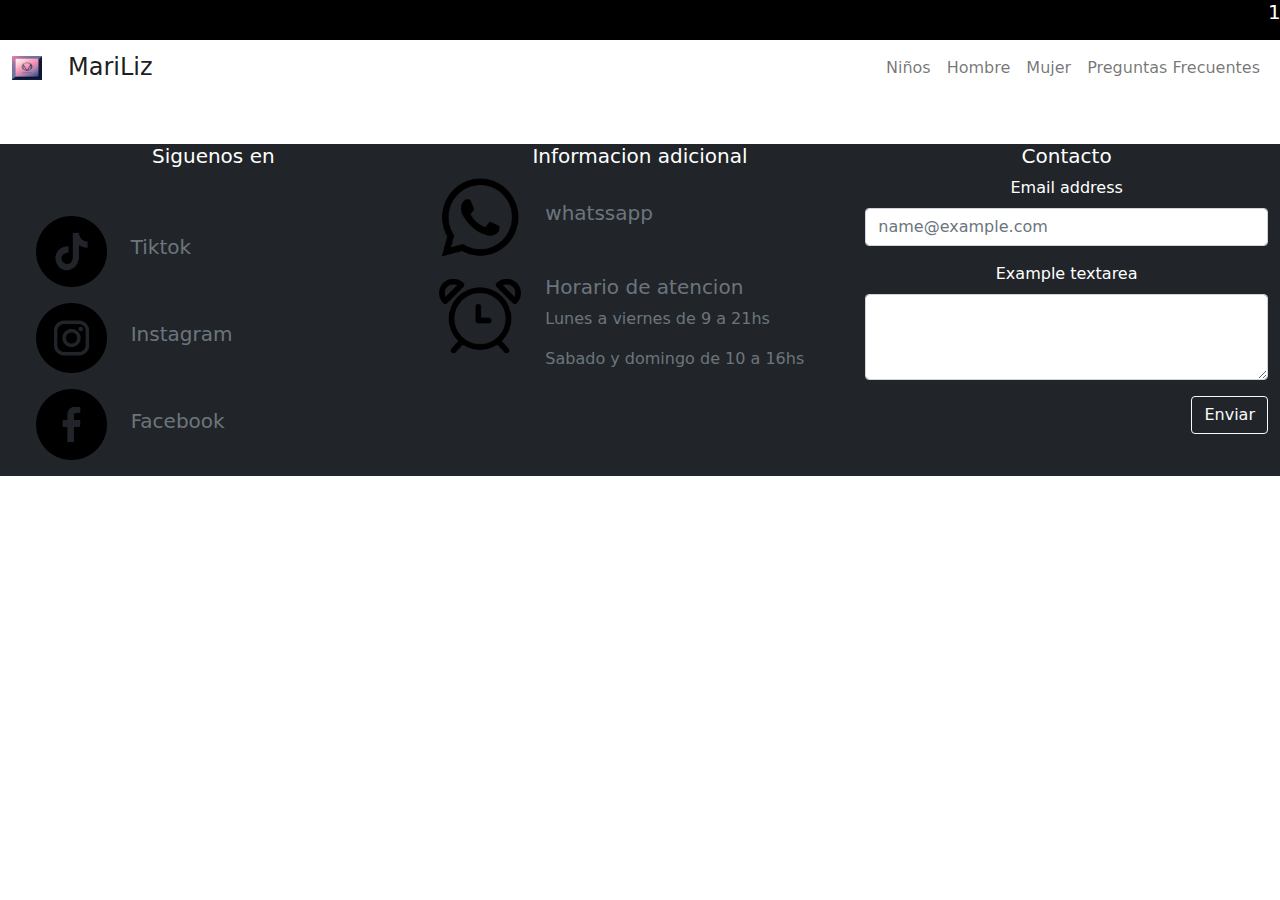
<file: sobrenosotros.html>
<!DOCTYPE html>
<html lang="es">

<head>
    <meta charset="UTF-8">
    <meta name="viewport" content="width=device-width, initial-scale=1.0">
    <title>MariLiz</title>
    <link rel="stylesheet" href="css/bootstrap.css">
    <link rel="stylesheet" href="estilos.css">
    <link rel="stylesheet" href="https://cdnjs.cloudflare.com/ajax/libs/animate.css/4.1.1/animate.min.css" />
</head>

<body>
    <header>
        <div class="container-fluid descuento-container">
            <p class="descuento-text">15% off en efectivo</p>
        </div>
        <nav class="navbar navbar-expand-lg navbar-light ">
            <div class="container-fluid position-relative">
                <a class="navbar-brand" href="index.html">
                    <img src="imagenes/logo.jpg" alt="" width="30" height="24" class="d-inline-block align-text-top">
                </a>
                <a class=" navbar-brand" aria-expanded="false"href="index.html"> 
               
                    <h1 >MariLiz</h1>
                </a>
                <button class="navbar-toggler" type="button" data-bs-toggle="collapse" data-bs-target="#navbarNav"
                    aria-controls="navbarNav" aria-expanded="false" aria-label="Toggle navigation">
                    <span class="navbar-toggler-icon"></span>
                </button>
                <div class="collapse navbar-collapse" id="navbarNav">
                    <ul class="navbar-nav ms-auto">
                        <li class="nav-item">
                            <a class="nav-link" href="niños.html">Niños</a>
                        </li>
                        <li class="nav-item">
                            <a class="nav-link" href="hombre.html">Hombre</a>
                        </li>
                        <li class="nav-item">
                            <a class="nav-link" href="mujer.html">Mujer</a>
                        </li>
                        <li class="nav-item">
                            <a class="nav-link" href="sobrenosotros.html">Preguntas Frecuentes</a>
                        </li>
                    </ul>
                </div>
            </div>
        </nav>



    </header>

    

    <footer>
        <div class="container-fluid mt-5 bg-dark text-white text-center">
            <div class="row">
                <div class="col-md-4">
                    <h5>Siguenos en</h5>
                    <div class="container mt-5">
                        <div class="row mb-3">
                            <div class="col-3">
                                <a href="https://www.tiktok.com/login?lang=es&redirect_url=https%3A%2F%2Fwww.tiktok.com%2Fupload%3Flang%3Des" target="_blank" class="logo-link">
                                    <img src="imagenes/tiktok.png" alt="tiktok">
                                </a>
                            </div>
                            <div class="col-9 d-flex align-items-center ">
                                <a href="https://www.tiktok.com/login?lang=es&redirect_url=https%3A%2F%2Fwww.tiktok.com%2Fupload%3Flang%3Des" target="_blank"
                                    class="text-decoration-none text-secondary">
                                    <h5>Tiktok</h5>
                                </a>
                            </div>
                        </div>
                        <div class="row mb-3">
                            <div class="col-3">
                                <a href="https://www.instagram.com/" target="_blank" class="logo-link">
                                    <img src="imagenes/instagram.png" alt="Instagram">
                                </a>
                            </div>
                            <div class="col-9 d-flex align-items-center ">
                                <a href="https://www.instagram.com/" target="_blank"
                                    class="text-decoration-none text-secondary">
                                    <h5>Instagram</h5>
                                </a>
                            </div>
                        </div>
                        <div class="row mb-3">
                            <div class="col-3">
                                <a href="https://www.facebook.com/?locale=es_LA" target="_blank" class="logo-link">
                                    <img src="imagenes/fb.png" alt="facebook">
                                </a>
                            </div>
                            <div class="col-9 d-flex align-items-center">
                                <a href="https://www.facebook.com/?locale=es_LA" target="_blank"
                                    class="text-decoration-none text-secondary">
                                    <h5>Facebook</h5>
                                </a>
                            </div>
                        </div>
                    </div>

                </div>

                <div class="col-md-4">
                    <h5>Informacion adicional</h5>
                    <div class="row mb-3">
                        <div class="col-3">
                            <a href="https://www.facebook.com/?locale=es_LA" target="_blank" class="logo-link">
                                <img src="imagenes/ws.png" alt="ws">
                            </a>
                        </div>
                        <div class="col-9 d-flex align-items-center">
                            <a href="https://www.facebook.com/?locale=es_LA" target="_blank"
                                class="text-decoration-none text-secondary">
                                <h5>whatssapp</h5>
                            </a>
                        </div>
                    </div>
                    <div class="row mb-3">
                        <div class="col-3">
                            <a href="https://www.facebook.com/?locale=es_LA" target="_blank" class="logo-link">
                                <img src="imagenes/reloj.png" alt="reloj">
                            </a>
                        </div>
                        <div class="col-9 text-start text-decoration-none text-secondary">
                            
                                <h5>Horario de atencion</h5>
                                
                                <p>Lunes a viernes de 9 a 21hs</p>
                                
                                <p>Sabado y domingo de 10 a 16hs</p>
                            
                        </div>
                    </div>
                </div>

                <div class="col-md-4">
                    <h5>Contacto</h5>
                    <div class="mb-3">
                        <label for="exampleFormControlInput1" class="form-label">Email address</label>
                        <input type="email" class="form-control" id="exampleFormControlInput1"
                            placeholder="name@example.com">
                    </div>
                    <div class="mb-3">
                        <label for="exampleFormControlTextarea1" class="form-label">Example textarea</label>
                        <textarea class="form-control" id="exampleFormControlTextarea1" rows="3"></textarea>
                    </div>
                    <div class="text-end">
                        <button type="button" class="btn btn-outline-light ">Enviar</button>
                    </div>
                </div>
            </div>

        </div>
    </footer>
    <script src="https://cdn.jsdelivr.net/npm/bootstrap@5.0.2/dist/js/bootstrap.bundle.min.js"
        integrity="sha384-MrcW6ZMFYlzcLA8Nl+NtUVF0sA7MsXsP1UyJoMp4YLEuNSfAP+JcXn/tWtIaxVXM"
        crossorigin="anonymous"></script>
</body>

</html>
</file>
<file: estilos.css>
.navbar-brand h1 {
    display: inline;
    margin-left: 10px;
    font-size: 1.5rem; /* Ajusta el tamaño del texto según sea necesario */
}

.navbar-brand {
    position: relative;
    z-index: 1;
}
.navbar-center {
    position: absolute;
    left: 50%;
    transform: translateX(-50%);
    font-size: 1.5rem; /* Ajusta el tamaño del texto según sea necesario */
}
 
.logo-link img {
    width: 100%; /* Ajusta el ancho de la imagen al 100% de su contenedor */
    height: auto; /* Mantiene la proporción de la imagen */
}

.descuento-container {
    position: relative;
    width: 100%;
    height: 40px; /* Ajusta la altura según sea necesario */
    overflow: hidden;
    background-color: #000000; /* Fondo oscuro */
    display: flex;
    align-items: center; /* Centrar verticalmente */
}
.descuento-text {
    display: inline-block;
    white-space: nowrap;
    padding-left: 100%;
    animation: desplazamiento-texto 15s linear infinite;
    color: white; /* Color del texto */
    font-size: 1.25rem; /* Tamaño del texto */
}
@keyframes desplazamiento-texto {
    0% {
        transform: translateX(-100%);
    }
    100% {
        transform: translateX(100%);
    }
}
</file>
